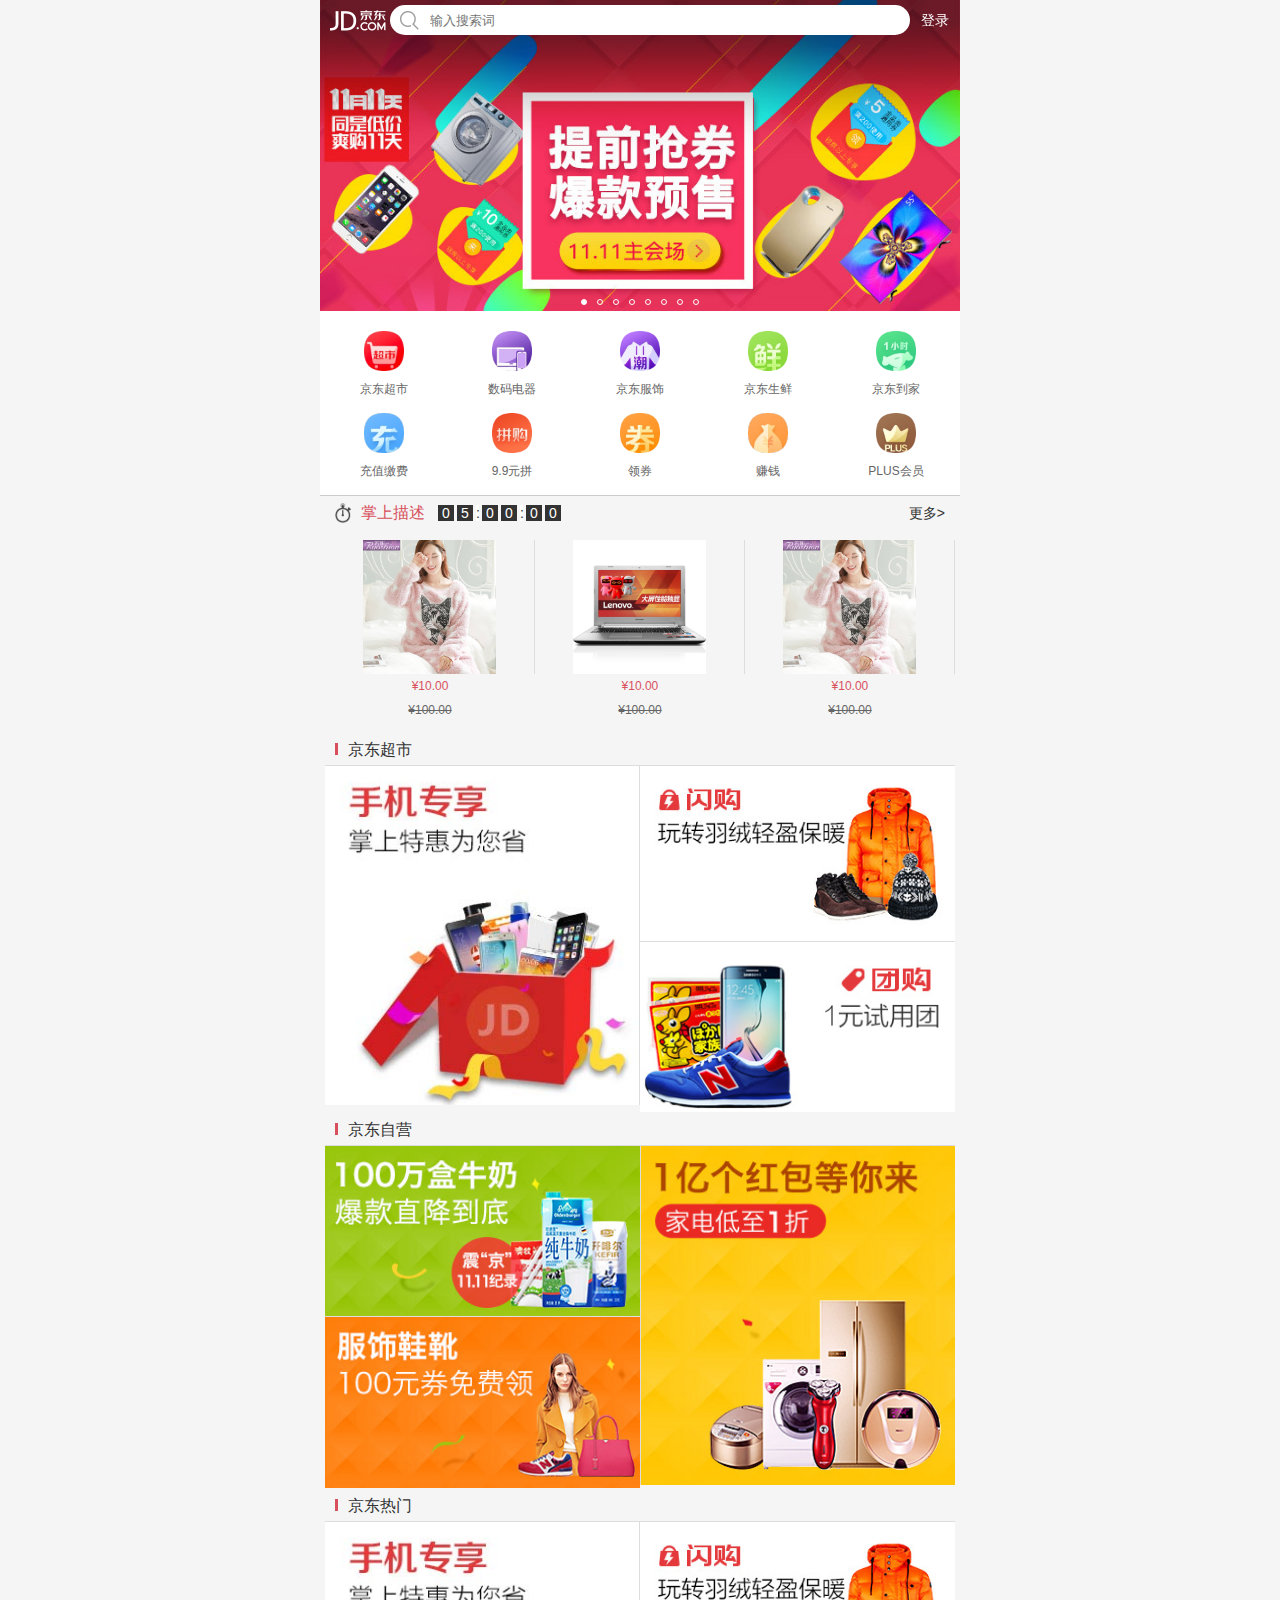
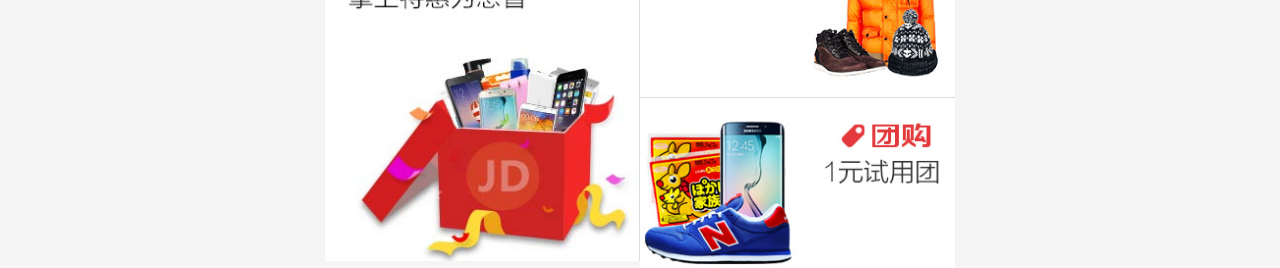
<file: index.html>
<!DOCTYPE html>
<html lang="en">
<head>
    <meta charset="UTF-8">
    <meta name="viewport" content="width=device-width, initial-scale=1.0, user-scalable=0">
    <meta http-equiv="X-UA-Compatible" content="ie=edge">
    <title>M京东-首页</title>
    <link rel="stylesheet" href="css/reset.css">
    <link rel="stylesheet" href="css/index.css">
</head>

<body>
    <div id="jd-container">
        <!-- 顶部搜索 -->
        <header id="jd-search">
            <div class="jd-search-box">
                <a href="#" class="icon-logo"></a>
                <form action="">
                    <span class="icon-search"></span>
                    <input type="search" placeholder="输入搜索词">
                </form>
                <a href="#" class="login">登录</a>
            </div>
        </header>
        <!-- 顶部搜索    结束 -->

        <!-- 轮播图 -->
        <div id="jd-banner">
            <ul class="clearFix">
                <li><a href="#"><img src="images/l8.jpg" alt="" /></a></li>
                <li><a href="#"><img src="images/l1.jpg" alt="" /></a></li>
                <li><a href="#"><img src="images/l2.jpg" alt="" /></a></li>
                <li><a href="#"><img src="images/l3.jpg" alt="" /></a></li>
                <li><a href="#"><img src="images/l4.jpg" alt="" /></a></li>
                <li><a href="#"><img src="images/l5.jpg" alt="" /></a></li>
                <li><a href="#"><img src="images/l6.jpg" alt="" /></a></li>
                <li><a href="#"><img src="images/l7.jpg" alt="" /></a></li>
                <li><a href="#"><img src="images/l8.jpg" alt="" /></a></li>
                <li><a href="#"><img src="images/l1.jpg" alt="" /></a></li>
            </ul>
            <ul>
                <li class="now"></li>
                <li></li>
                <li></li>
                <li></li>
                <li></li>
                <li></li>
                <li></li>
                <li></li>
            </ul>
        </div>
        <!-- 轮播图   结束 -->

        <!-- 导航栏 -->
        <div id="jd-nav">
            <ul class="clearFix">
                <li><a href="#"><img src="images/1.png.webp" alt=""><p>京东超市</p></a></li>
                <li><a href="#"><img src="images/2.png.webp" alt=""><p>数码电器</p></a></li>
                <li><a href="#"><img src="images/3.png.webp" alt=""><p>京东服饰</p></a></li>
                <li><a href="#"><img src="images/4.png.webp" alt=""><p>京东生鲜</p></a></li>
                <li><a href="#"><img src="images/5.png.webp" alt=""><p>京东到家</p></a></li>
                <li><a href="#"><img src="images/6.png.webp" alt=""><p>充值缴费</p></a></li>
                <li><a href="#"><img src="images/7.png.webp" alt=""><p>9.9元拼</p></a></li>
                <li><a href="#"><img src="images/8.png.webp" alt=""><p>领券</p></a></li>
                <li><a href="#"><img src="images/9.png.webp" alt=""><p>赚钱</p></a></li>
                <li><a href="#"><img src="images/10.png.webp" alt=""><p>PLUS会员</p></a></li>
            </ul>
        </div>
        <!-- 导航栏   结束 -->

        <!-- 产品部分 -->
        <div id="jd-product">
            <section class="jd-product-box s-kill">
                <div class="title">
                    <div class="f-left">
                        <span class="icon m-l-10"></span>
                        <span class="name m-l-10">掌上描述</span>
                        <div class="time m-l-10">
                            <span>0</span>
                            <span>0</span>
                            <span>:</span>
                            <span>0</span>
                            <span>0</span>
                            <span>:</span>
                            <span>0</span>
                            <span>0</span>
                        </div>
                    </div>
                    <div class="f-right">
                        <a class="m-r-10" href="#">更多&gt;</a>
                    </div>
                </div>
                <div class="content">
                    <ul class="product clearFix">
                        <li>
                            <a href="#"><img src="images/detail01.jpg" alt=""></a>
                            <p class="nowPrice">&yen;10.00</p>
                            <p class="oldPrice">&yen;100.00</p>
                        </li>
                        <li>
                            <a href="#"><img src="images/detail02.jpg" alt=""></a>
                            <p class="nowPrice">&yen;10.00</p>
                            <p class="oldPrice">&yen;100.00</p>
                        </li>
                        <li>
                            <a href="#"><img src="images/detail01.jpg" alt=""></a>
                            <p class="nowPrice">&yen;10.00</p>
                            <p class="oldPrice">&yen;100.00</p>
                        </li>
                    </ul>
                </div>
            </section>
            <section class="jd-product-box">
                <div class="title">
                    <h3>京东超市</h3>
                </div>
                <div class="content clearFix">
                    <a class="f-left w_50p b-r" href="#"><img src="images/cp1.jpg" alt=""></a>
                    <a class="f-right w_50p b-b" href="#"><img src="images/cp2.jpg" alt=""></a>
                    <a class="f-right w_50p" href="#"><img src="images/cp3.jpg" alt=""></a>
                </div>
            </section>
            <section class="jd-product-box">
                <div class="title">
                    <h3>京东自营</h3>
                </div>
                <div class="content clearFix">
                        <a class="f-right w_50p b-l" href="#"><img src="images/cp4.jpg" alt=""></a>
                        <a class="f-left w_50p b-b" href="#"><img src="images/cp5.jpg" alt=""></a>
                        <a class="f-left w_50p" href="#"><img src="images/cp6.jpg" alt=""></a>
                </div>
            </section>
            <section class="jd-product-box">
                <div class="title">
                    <h3>京东热门</h3>
                </div>
                <div class="content clearFix">
                        <a class="f-left w_50p b-r" href="#"><img src="images/cp1.jpg" alt=""></a>
                        <a class="f-right w_50p b-b" href="#"><img src="images/cp2.jpg" alt=""></a>
                        <a class="f-right w_50p" href="#"><img src="images/cp3.jpg" alt=""></a>
                </div>
            </section>
        </div>
        <!-- 产品部分   结束 -->
    </div>
    <script src="js/index.js"></script>
</body>
</html>
</file>
<file: css/index.css>
/* 1. jd-search */

#jd-container {
    /* 撑满100%，居中 */
    width: 100%;
    margin: 0 auto;

    min-width: 320px;
    max-width: 640px;
}

/* jd-search */
#jd-search {
    width: 100%;
    position: fixed;
    left: 0;
    top: 0;
    height: 40px;
    z-index: 200;
}

#jd-search>.jd-search-box {
    width: 100%;
    min-width: 320px;
    max-width: 640px;

    height: 40px;
    margin: 0 auto;
    background-color: rgba(201, 21, 35, 0);
    position: relative;
}

#jd-search>.jd-search-box>.icon-logo {
    position: absolute;
    left: 10px;
    top: 4px;

    width: 60px;
    height: 36px;
    background-position: 0 -103px;
}

#jd-search>.jd-search-box>form {
    position: relative;
    padding-left: 70px;
    padding-right: 50px; 

    width: 100%;
}

#jd-search>.jd-search-box>form>.icon-search {
    position: absolute;
    left: 80px;
    top: 10px;

    width: 20px;
    height: 20px;
    background-position: -60px -109px;
}

#jd-search>.jd-search-box>form>input {            
    width: 100%;
    height: 30px;
    border-radius: 15px;
    background-color: #fff;

    margin-top: 5px;
    padding-left: 40px; 
}

#jd-search>.jd-search-box>.login {
    position: absolute;
    right: 0;
    top: 0;
    
    width: 50px;
    height: 40px;

    /* 文字 */
    line-height: 40px;
    text-align: center;
    color: #fff;
}
/* jd-search end */

/* jd-banner */
#jd-banner {
    width: 100%;
    overflow: hidden;
    position: relative;
}

#jd-banner>ul:first-child {
    width: 1000%;
    transform: translateX(-10%);
    -webkit-transform: translateX(-10%);
}

#jd-banner>ul:first-child>li {
    width: 10%;
    float: left;
}

#jd-banner>ul:first-child>li>a {
    display: block;
    width: 100%;
}

#jd-banner>ul:first-child>li>a>img {
    display: block;
    width: 100%;
}

#jd-banner>ul:last-child {
    position: absolute;
    /* 横向居中 */
    width: 118px;
    left: 50%;
    margin-left: -59px;

    height: 6px;
    bottom: 6px;
}

#jd-banner>ul:last-child>li {
    width: 6px;
    height: 6px;
    border-radius: 50%;
    border: 1px solid #fff;
    float: left;
    margin-left: 10px; 
}

#jd-banner>ul:last-child>li:first-child {
    margin-left: 0;
}

#jd-banner>ul:last-child>li.now {
    background: #fff;
}
/* jd-banner end */

/* jd-nav */
#jd-nav {
    width: 100%;
    background-color: #fff;
    border-bottom: 1px solid #ccc; 
}

#jd-nav>ul {
    width: 100%;
    padding-top: 10px;
    padding-bottom: 10px;  
}

#jd-nav>ul>li {
    width: 20%;
    float: left;
}

#jd-nav>ul>li>a {
    display: block;
    width: 100%;

}

#jd-nav>ul>li>a>img {
    display: block;
    width: 40px;
    height: 40px;
    margin: 0 auto;
    margin-top: 10px

}

#jd-nav>ul>li>a>p {
    font-size: 12px;
    color: #666;
    padding: 5px 0;
    margin-top: 5px;
    
    text-align: center;
}
/* jd-nav end */

/* jd-product */
#jd-product {
    padding: 0 5px;
}
/* general jd-product-box */
#jd-product .jd-product-box>.title {
    height: 34px;
    line-height: 34px;
    border-bottom: 1px solid #ddd; 
}

#jd-product .jd-product-box>.title>h3 {
    font-weight: normal;
    padding-left: 23px; 
    position: relative; 
}

#jd-product .jd-product-box>.title>h3::before {
    content: "";
    width: 3px;
    height: 12px;
    background: #d8505c;
    position: absolute;
    left: 10px;
    top: 11px;
}

#jd-product .jd-product-box>.content .w_50p {
    width: 50%;
}

#jd-product .jd-product-box>.content .w_50p>img {
    display: block;
    width: 100%;
}

.b-l {
    border-left: 1px solid #ddd; 
}

.b-r {
    border-right: 1px solid #ddd; 
}

.b-b {
    border-bottom: 1px solid #ddd; 
}

/* s-kill */
#jd-product .s-kill .icon {
    width: 16px;
    height: 20px;
    float: left;
    background: url(../images/seckill-icon.png) no-repeat center/16px 20px;
    margin-top: 7px;
}

#jd-product .s-kill .name {
    float: left;
    font-size: 16px;
    color: #d8505c;
}

#jd-product .s-kill .time {
    float: left;
}

#jd-product .s-kill .time>span {
    float: left;
    width: 16px;
    height: 16px;
    line-height: 16px;
    text-align: center;
    color: #fff;
    background: #333;
    margin-left: 3px;
    margin-top: 9px;
}

#jd-product .s-kill .time>span:nth-child(3n) {
    width: 3px;
    color: #333;
    background: #fff;
}

#jd-product .s-kill>.title {
    border-bottom: none; 
}

#jd-product .s-kill .product {
    width: 100%;
    padding: 10px 0;
}

#jd-product .s-kill .product>li {
    width: 33.33%;
    float: left;
}

#jd-product .s-kill .product>li>a {
    display: block;
    border-right: 1px solid #ddd; 
}

#jd-product .s-kill .product>li>a:last-child {
    border-right: none; 
}

#jd-product .s-kill .product>li>a>img {
    display: block;
    width: 64%;
    margin: 0 auto;

}

#jd-product .s-kill .product>li>p {
    text-align: center;
    font-size: 12px;
    padding: 5px 0;
}

#jd-product .s-kill .product>li>p.nowPrice {
    color: #d8505c;
}

#jd-product .s-kill .product>li>p.oldPrice {
    color: #666;
    text-decoration: line-through;
}
/* jd-product end*/
</file>
